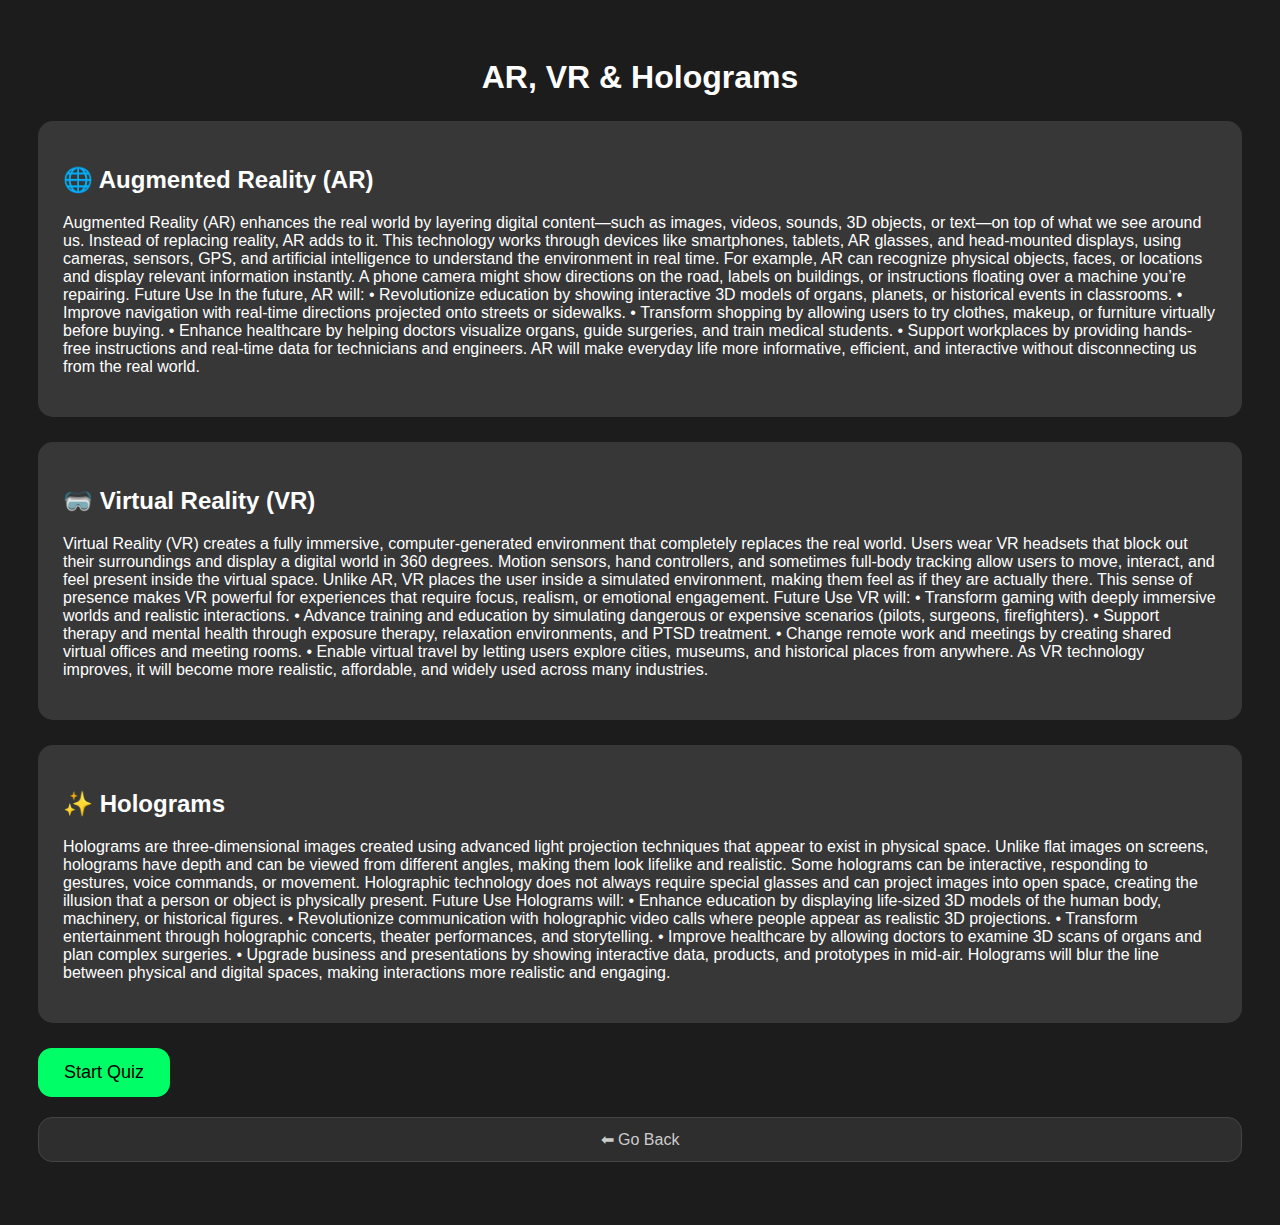
<file: ar-vr-holograms.html>
<!DOCTYPE html>
<html lang="en">
<head>
<meta charset="UTF-8">
<meta name="viewport" content="width=device-width, initial-scale=1.0">
<title>AR, VR & Holograms</title>

<link rel="stylesheet" href="./quiz.css">

<style>
body {
    font-family: Arial, sans-serif;
    background: #1c1c1c;
    color: white;
    padding: 30px;
}

h1 {
    text-align: center;
}

.card {
    background: rgba(255,255,255,0.12);
    padding: 25px;
    margin: 25px 0;
    border-radius: 15px;
}
</style>
</head>

<body>

<h1>AR, VR & Holograms</h1>

<div class="card">
    <h2>🌐 Augmented Reality (AR)</h2>
    <p>
Augmented Reality (AR) enhances the real world by layering digital content—such as images, videos, sounds, 3D objects, or text—on top of what we see around us. Instead of replacing reality, AR adds to it. This technology works through devices like smartphones, tablets, AR glasses, and head-mounted displays, using cameras, sensors, GPS, and artificial intelligence to understand the environment in real time.
For example, AR can recognize physical objects, faces, or locations and display relevant information instantly. A phone camera might show directions on the road, labels on buildings, or instructions floating over a machine you’re repairing.
Future Use
In the future, AR will:
•	Revolutionize education by showing interactive 3D models of organs, planets, or historical events in classrooms.
•	Improve navigation with real-time directions projected onto streets or sidewalks.
•	Transform shopping by allowing users to try clothes, makeup, or furniture virtually before buying.
•	Enhance healthcare by helping doctors visualize organs, guide surgeries, and train medical students.
•	Support workplaces by providing hands-free instructions and real-time data for technicians and engineers.
AR will make everyday life more informative, efficient, and interactive without disconnecting us from the real world.</p>
</div>

<div class="card">
    <h2>🥽 Virtual Reality (VR)</h2>
    <p>Virtual Reality (VR) creates a fully immersive, computer-generated environment that completely replaces the real world. Users wear VR headsets that block out their surroundings and display a digital world in 360 degrees. Motion sensors, hand controllers, and sometimes full-body tracking allow users to move, interact, and feel present inside the virtual space.
Unlike AR, VR places the user inside a simulated environment, making them feel as if they are actually there. This sense of presence makes VR powerful for experiences that require focus, realism, or emotional engagement.
Future Use
VR will:
•	Transform gaming with deeply immersive worlds and realistic interactions.
•	Advance training and education by simulating dangerous or expensive scenarios (pilots, surgeons, firefighters).
•	Support therapy and mental health through exposure therapy, relaxation environments, and PTSD treatment.
•	Change remote work and meetings by creating shared virtual offices and meeting rooms.
•	Enable virtual travel by letting users explore cities, museums, and historical places from anywhere.
As VR technology improves, it will become more realistic, affordable, and widely used across many industries.</p>
</div>

<div class="card">
    <h2>✨ Holograms</h2>
    <p>Holograms are three-dimensional images created using advanced light projection techniques that appear to exist in physical space. Unlike flat images on screens, holograms have depth and can be viewed from different angles, making them look lifelike and realistic. Some holograms can be interactive, responding to gestures, voice commands, or movement.
Holographic technology does not always require special glasses and can project images into open space, creating the illusion that a person or object is physically present.
Future Use
Holograms will:
•	Enhance education by displaying life-sized 3D models of the human body, machinery, or historical figures.
•	Revolutionize communication with holographic video calls where people appear as realistic 3D projections.
•	Transform entertainment through holographic concerts, theater performances, and storytelling.
•	Improve healthcare by allowing doctors to examine 3D scans of organs and plan complex surgeries.
•	Upgrade business and presentations by showing interactive data, products, and prototypes in mid-air.
Holograms will blur the line between physical and digital spaces, making interactions more realistic and engaging.</p>
</div>

<button id="startQuiz">Start Quiz</button>
<div id="quiz"></div>

<a href="./index.html" class="backBtn">⬅ Go Back</a>

<script src="./quiz.js"></script>
<script>
const quizData = [
  {
    q: "What does AR stand for?",
    options: ["Artificial Reality","Augmented Reality","Advanced Reality","Actual Reality"],
    answer: 1
  },
  {
    q: "Which device is used for VR?",
    options: ["Television","VR Headset","Radio","Calculator"],
    answer: 1
  },
  {
    q: "Which technology creates a virtual world?",
    options: ["AR","VR","Holograms","AI"],
    answer: 1
  },
  {
    q: "Holograms are?",
    options: ["2D images","3D images","Text files","Sounds"],
    answer: 1
  },
  {
    q: "AR enhances which world?",
    options: ["Virtual","Real","Dream","Game"],
    answer: 1
  }
];

document.getElementById("startQuiz").onclick = () => {
    loadQuiz(quizData);
};
</script>

</body>
</html>
</file>
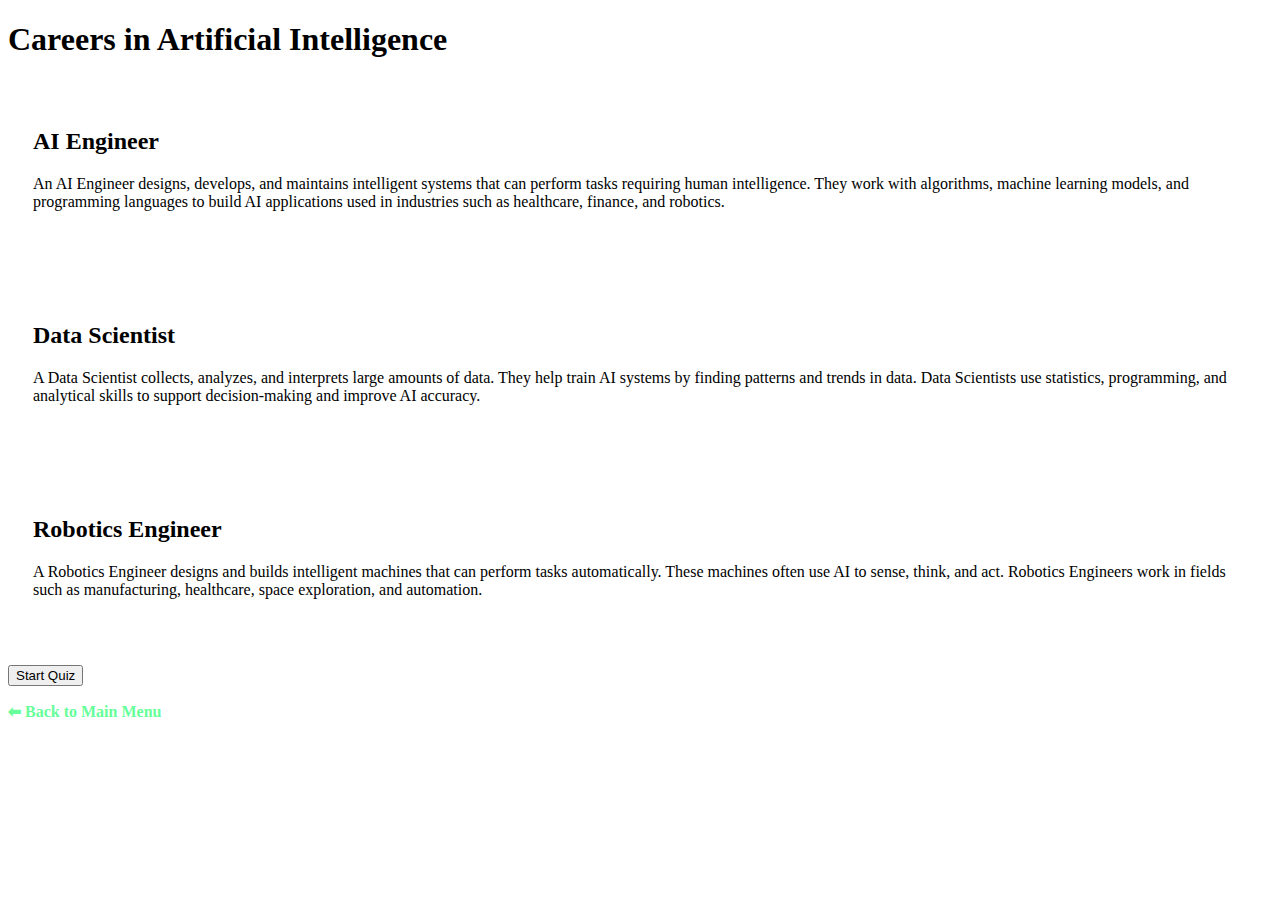
<file: career-in-ai.html>
<!DOCTYPE html>
<html lang="en">
<head>
    <meta charset="UTF-8">
    <title>Careers in AI</title>
    <style>
        <link rel="stylesheet" href="./quiz.css">
        body {
            font-family: Arial, sans-serif;
            background: #16222a;
            color: white;
            padding: 30px;
        }

        .job {
            background: rgba(255,255,255,0.12);
            padding: 25px;
            margin: 25px 0;
            border-radius: 15px;
        }

        a {
            color: #66ff99;
            text-decoration: none;
            font-weight: bold;
        }
    </style>
</head>
<body>

<h1>Careers in Artificial Intelligence</h1>

<div class="job">
    <h2>AI Engineer</h2>
    <p>
        An AI Engineer designs, develops, and maintains intelligent systems
        that can perform tasks requiring human intelligence.
        They work with algorithms, machine learning models, and programming
        languages to build AI applications used in industries such as healthcare,
        finance, and robotics.
    </p>
</div>

<div class="job">
    <h2>Data Scientist</h2>
    <p>
        A Data Scientist collects, analyzes, and interprets large amounts of data.
        They help train AI systems by finding patterns and trends in data.
        Data Scientists use statistics, programming, and analytical skills
        to support decision-making and improve AI accuracy.
    </p>
</div>

<div class="job">
    <h2>Robotics Engineer</h2>
    <p>
        A Robotics Engineer designs and builds intelligent machines that can
        perform tasks automatically. These machines often use AI to sense,
        think, and act. Robotics Engineers work in fields such as manufacturing,
        healthcare, space exploration, and automation.
    </p>
</div>
<button id="startQuiz">Start Quiz</button>
<div id="quiz"></div>
<p><a href="./index.html">⬅ Back to Main Menu</a></p>
<script src="./quiz.js"></script>
<script>
   // quizData here
</script>
    <script src="./quiz.js"></script>

<script>
const quizData = [
  {
    q: "Who designs and builds intelligent systems?",
    options: ["Web Designer","AI Engineer","Teacher","Accountant"],
    answer: 1
  },
  {
    q: "Who works with large amounts of data to find patterns?",
    options: ["Doctor","Data Scientist","Lawyer","Pilot"],
    answer: 1
  },
  {
    q: "Which career focuses on intelligent machines?",
    options: ["Civil Engineer","Robotics Engineer","Architect","Farmer"],
    answer: 1
  },
  {
    q: "Which skill is important for AI careers?",
    options: ["Cooking","Programming","Painting","Dancing"],
    answer: 1
  },
  {
    q: "AI careers are used in which fields?",
    options: ["Healthcare","Finance","Robotics","All of these"],
    answer: 3
  }
];

document.getElementById("startQuiz").onclick = () => {
    loadQuiz(quizData);
};
</script>
</body>
</html>
</file>
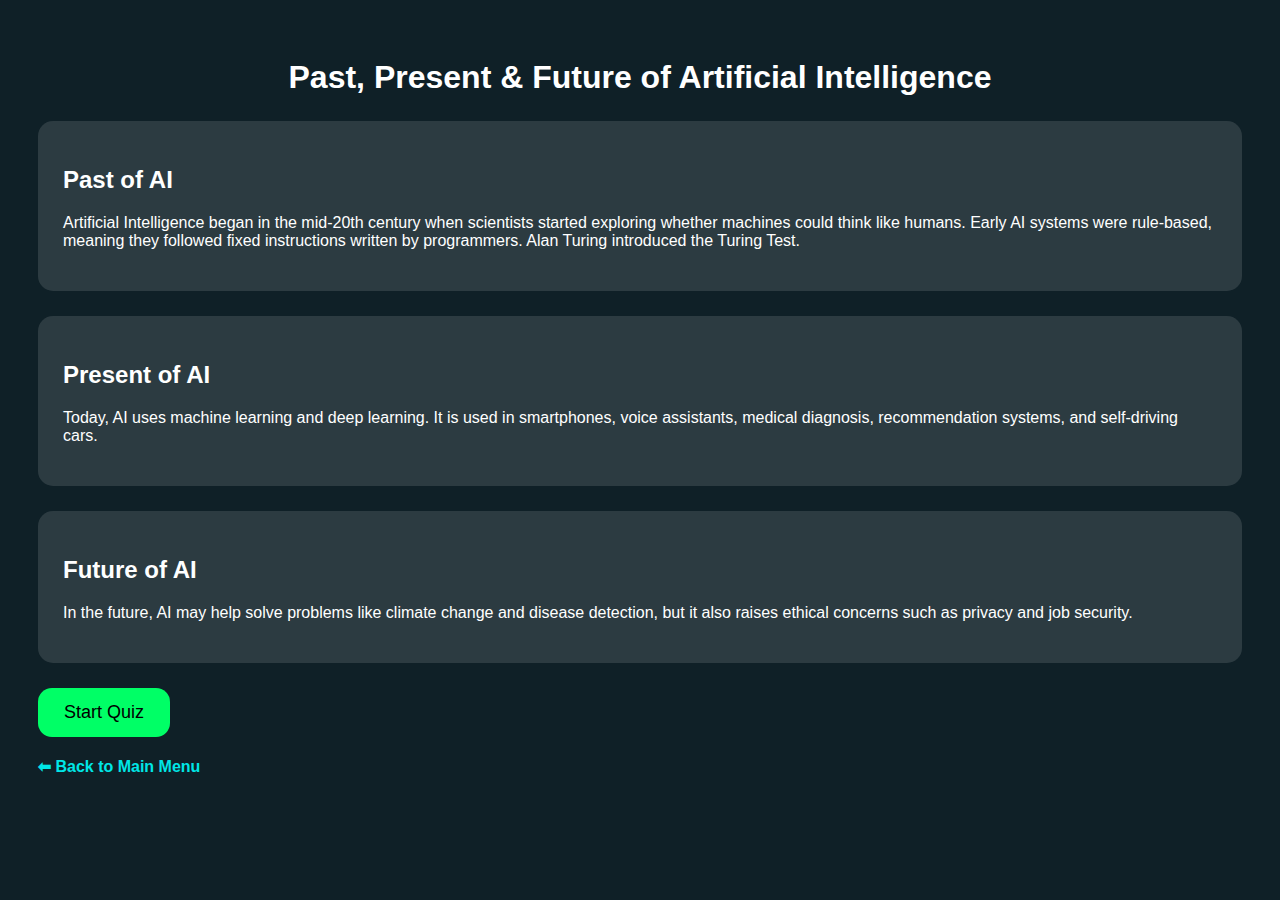
<file: past-present-future-ai-v2.html>
<!DOCTYPE html>
<html lang="en">
<head>
    <meta charset="UTF-8">
    <title>Past, Present & Future of AI</title>

    <!-- Quiz CSS (must be in same folder) -->
    <link rel="stylesheet" href="quiz.css">

    <style>
        body {
            font-family: Arial, sans-serif;
            background: #0f2027;
            color: white;
            padding: 30px;
        }

        h1 {
            text-align: center;
        }

        .section {
            background: rgba(255,255,255,0.12);
            padding: 25px;
            margin: 25px 0;
            border-radius: 15px;
        }

        a {
            color: #00e6e6;
            text-decoration: none;
            font-weight: bold;
        }
    </style>
</head>

<body>

<h1>Past, Present & Future of Artificial Intelligence</h1>

<div class="section">
    <h2>Past of AI</h2>
    <p>
        Artificial Intelligence began in the mid-20th century when scientists
        started exploring whether machines could think like humans.
        Early AI systems were rule-based, meaning they followed fixed instructions
        written by programmers. Alan Turing introduced the Turing Test.
    </p>
</div>

<div class="section">
    <h2>Present of AI</h2>
    <p>
        Today, AI uses machine learning and deep learning.
        It is used in smartphones, voice assistants, medical diagnosis,
        recommendation systems, and self-driving cars.
    </p>
</div>

<div class="section">
    <h2>Future of AI</h2>
    <p>
        In the future, AI may help solve problems like climate change and disease detection,
        but it also raises ethical concerns such as privacy and job security.
    </p>
</div>

<!-- QUIZ SECTION -->
<button id="startQuiz">Start Quiz</button>
<div id="quiz"></div>

<p><a href="./index.html">⬅ Back to Main Menu</a></p>

<!-- Quiz JS (must be in same folder) -->
<script src="quiz.js"></script>

<script>
const quizData = [
  {
    q: "When did Artificial Intelligence begin?",
    options: ["18th century", "Mid-20th century", "21st century", "Ancient times"],
    answer: 1
  },
  {
    q: "Who proposed the Turing Test?",
    options: ["Albert Einstein", "Alan Turing", "Isaac Newton", "Charles Darwin"],
    answer: 1
  },
  {
    q: "Early AI systems were mainly?",
    options: ["Rule-based", "Self-learning", "Emotion-based", "Voice-based"],
    answer: 0
  },
  {
    q: "Which technology is widely used in AI today?",
    options: ["Deep learning", "Steam engines", "Typewriters", "Telegrams"],
    answer: 0
  },
  {
    q: "Future AI raises concerns about?",
    options: ["Privacy", "Job security", "Ethics", "All of these"],
    answer: 3
  }
];

document.getElementById("startQuiz").onclick = function () {
    loadQuiz(quizData);
};
</script>

</body>
</html>
</file>
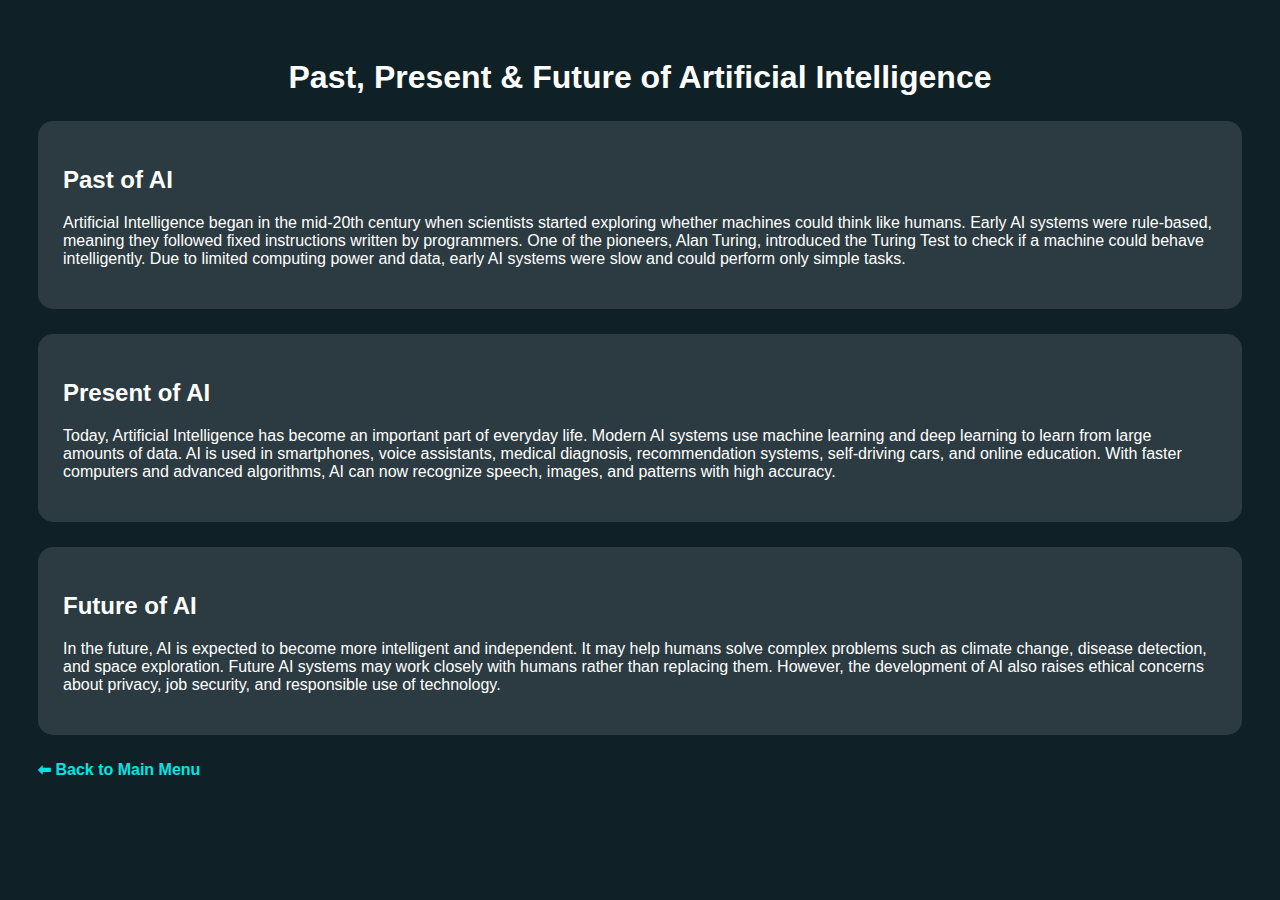
<file: past-present-future-ai.html>
<!DOCTYPE html>
<html lang="en">
<head>
    <meta charset="UTF-8">
    <title>Past, Present & Future of AI</title>
    <style>
        body {
            font-family: Arial, sans-serif;
            background: #0f2027;
            color: white;
            padding: 30px;
        }

        h1 {
            text-align: center;
        }

        .section {
            background: rgba(255,255,255,0.12);
            padding: 25px;
            margin: 25px 0;
            border-radius: 15px;
        }

        a {
            color: #00e6e6;
            text-decoration: none;
            font-weight: bold;
        }
    </style>
</head>
<body>

<h1>Past, Present & Future of Artificial Intelligence</h1>

<div class="section">
    <h2>Past of AI</h2>
    <p>
        Artificial Intelligence began in the mid-20th century when scientists
        started exploring whether machines could think like humans.
        Early AI systems were rule-based, meaning they followed fixed instructions
        written by programmers. One of the pioneers, Alan Turing, introduced
        the Turing Test to check if a machine could behave intelligently.
        Due to limited computing power and data, early AI systems were slow
        and could perform only simple tasks.
    </p>
</div>

<div class="section">
    <h2>Present of AI</h2>
    <p>
        Today, Artificial Intelligence has become an important part of everyday life.
        Modern AI systems use machine learning and deep learning to learn from large
        amounts of data. AI is used in smartphones, voice assistants, medical diagnosis,
        recommendation systems, self-driving cars, and online education.
        With faster computers and advanced algorithms, AI can now recognize speech,
        images, and patterns with high accuracy.
    </p>
</div>

<div class="section">
    <h2>Future of AI</h2>
    <p>
        In the future, AI is expected to become more intelligent and independent.
        It may help humans solve complex problems such as climate change,
        disease detection, and space exploration. Future AI systems may work
        closely with humans rather than replacing them.
        However, the development of AI also raises ethical concerns about privacy,
        job security, and responsible use of technology.
    </p>
</div>

<p><a href="./index.html">⬅ Back to Main Menu</a></p>

</body>
</html>
</file>
<file: quiz.css>
/* START QUIZ BUTTON */
#startQuiz {
    background: #00ff66;
    color: black;
    border: none;
    padding: 14px 26px;
    font-size: 18px;
    border-radius: 14px;
    cursor: pointer;
    margin: 20px 0;
    display: block;
}

/* GO BACK BUTTON (SUBTLE) */
.backBtn {
    background: #2e2e2e;
    color: #cccccc;
    border: 1px solid #444;
    padding: 12px 24px;
    font-size: 16px;
    border-radius: 14px;
    cursor: pointer;
    margin: 10px 0 25px 0;
    display: block;
    text-align: center;
    text-decoration: none;
}
/* Quiz questions */
.question {
    margin-bottom: 25px;
}

.option {
    display: block;
    width: 100%;
    margin: 10px 0;
    padding: 14px;
    background: #333;
    color: white;
    border: none;
    border-radius: 10px;
    font-size: 16px;
    cursor: pointer;
}

.option.correct { background: #00cc66; }
.option.wrong { background: #cc3333; }
.option.grey { background: #666; }
.option.selected { border: 3px solid red; }

/* 🔹 MOBILE OPTIMIZATION */
@media (max-width: 600px) {

    body {
        padding: 15px !important;
    }

    h1 {
        font-size: 1.8em;
    }

    h2 {
        font-size: 1.3em;
    }

    .card, .job, .section {
        padding: 18px;
        margin: 15px 0;
    }

  #startQuiz {
    width: 100%;
    font-size: 20px;
    padding: 20px;
    border-radius: 18px;
}

.backBtn {
    width: 100%;
    font-size: 18px;
    padding: 18px;
    border-radius: 18px;
}

    .option {
        font-size: 17px;
        padding: 18px;
    }
}
</file>
